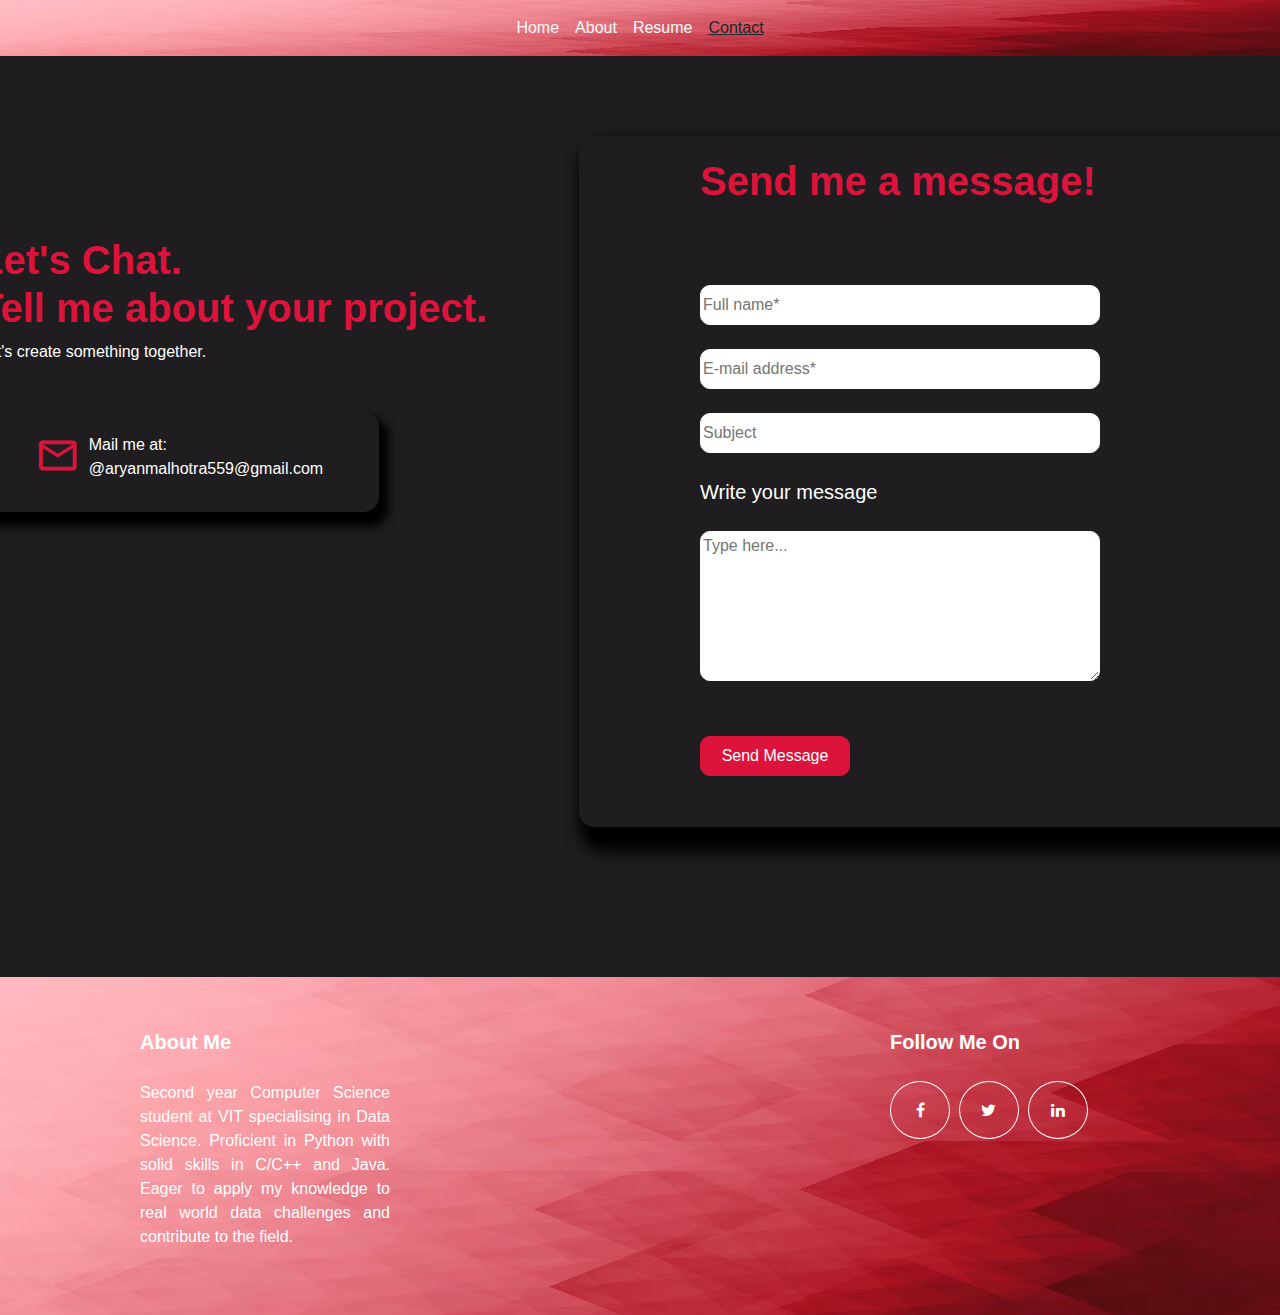
<file: contact.html>
<!DOCTYPE html>
<html>
    <head>
        <link rel="stylesheet" href="style.css" type="text/css">
        <link href="https://cdn.jsdelivr.net/npm/bootstrap@5.3.3/dist/css/bootstrap.min.css" rel="stylesheet" integrity="sha384-QWTKZyjpPEjISv5WaRU9OFeRpok6YctnYmDr5pNlyT2bRjXh0JMhjY6hW+ALEwIH" crossorigin="anonymous">
        <link rel="stylesheet" href="https://cdnjs.cloudflare.com/ajax/libs/font-awesome/4.7.0/css/font-awesome.min.css">
        <link rel="stylesheet" href="https://fonts.googleapis.com/css2?family=Material+Symbols+Outlined:opsz,wght,FILL,GRAD@20..48,100..700,0..1,-50..200" />
        <title>Aryan's Portfolio</title>
    </head>
    <body class="con">
        <nav class="navbar navbar-expand-lg fixed-top" style="background-image: url('IMG_8524\ copy.jpg');background-repeat: no-repeat;background-size: 100% 100%;">
            <div class="container-fluid">
                <button class="navbar-toggler" type="button" data-bs-toggle="collapse" data-bs-target="#navbarNavDropdown"
                    aria-controls="navbarNavDropdown" aria-expanded="false" aria-label="Toggle navigation">
                    <span class="navbar-toggler-icon"></span>
                </button>
                <div class="collapse navbar-collapse justify-content-center" id="navbarNavDropdown">
                    <ul class="navbar-nav">
                        <li class="nav-item">
                            <a class="nav-link text-light" aria-current="page" href="index.html">Home</a>
                        </li>
                        <li class="nav-item">
                            <a class="nav-link text-light" href="about.html">About</a>
                        </li>
                        <li class="nav-item">
                            <a class="nav-link text-light" href="resume.html">Resume</a>
                        </li>
                        <li class="nav-item">
                            <a class="nav-link active text-dark" style="text-decoration: underline;" href="contact.html">Contact</a>
                        </li>
                    </ul>
                </div>
            </div>
        </nav>

        <div class="conform">
            <div class="subconform1">
                <h1 style="color:crimson"><b>Let's Chat.<br>Tell me about your project.</b></h1>
                <a>Let's create something together.</a>
                <br><br><br>
                <div class="contactbox">
                    <div class="mailleft">
                        <span style="font-size: 45px;" class="material-symbols-outlined">mail</span>
                    </div>
                    <div class="mailright">
                        <a>&nbsp&nbspMail me at:<br>&nbsp&nbsp@aryanmalhotra559@gmail.com</a>
                    </div>
                </div>
            </div>
            <div class="sendmesbox">
                <div class="subconform2">
                    <h1 style="color:crimson"><b>Send me a message!</b></h1>
                    <br><br><br>
                    <form>
                        <input type="text" placeholder="Full name*" style="border-radius: 10px;border:solid 1px white;width:400px;height:40px;">
                        <br><br>
                        <input type="text" placeholder="E-mail address*" style="border-radius: 10px;border:solid 1px white;width:400px;height:40px;">
                        <br><br>
                        <input type="text" placeholder="Subject" style="border-radius: 10px;border:solid 1px white;width:400px;height:40px;">
                        <br><br>
                        <a style="font-size: 20px;">Write your message</a>
                        <br><br>
                        <textarea style="width:400px;height:150px;border-radius: 10px;border:solid 1px white;" placeholder="Type here..."></textarea>
                        <br><br><br>
                        <button type="submit" style="border-radius: 10px;border:solid 1px crimson;width:150px;height:40px;background-color: crimson;color: #fff;">Send Message</button>
                    </form>
                </div>
            </div>
        </div>

        <footer class="mainfoot">
            <div class="foot">
              <h9 style="font-size: 20px;"><b>About Me</b></h9>
              <br><br>
              <p>Second year Computer Science student at VIT specialising in Data Science. Proficient in Python with solid skills in C/C++ and Java. Eager to apply my knowledge to real world data challenges and contribute to the field.</p>
            </div>
            <div class="foot">
              <h9 style="font-size: 20px;"><b>Follow Me On</b></h9>
              <br><br>
              <a href="#" class="fa fa-facebook"></a>&nbsp&nbsp<a href="#" class="fa fa-twitter"></a>&nbsp&nbsp<a href="#" class="fa fa-linkedin"></a>
            </div>
        </footer>
    </body>
</html>
</file>
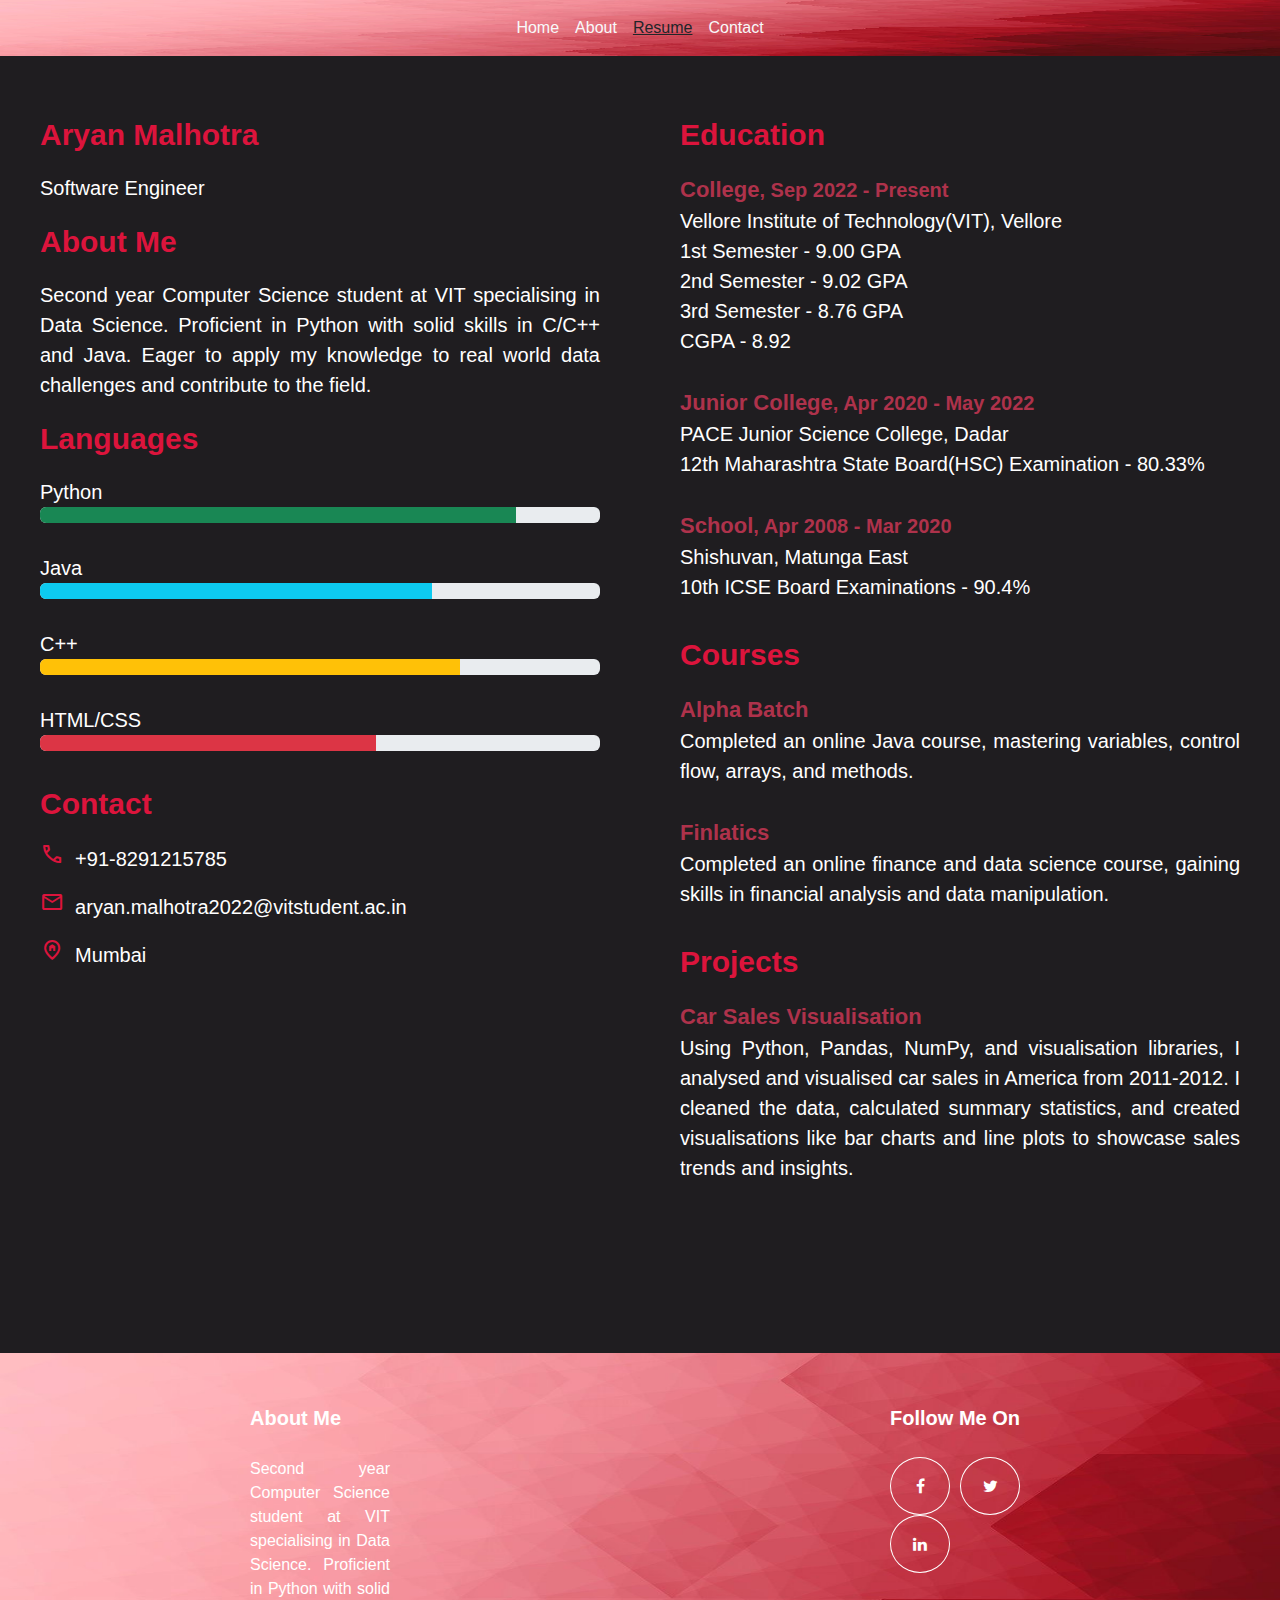
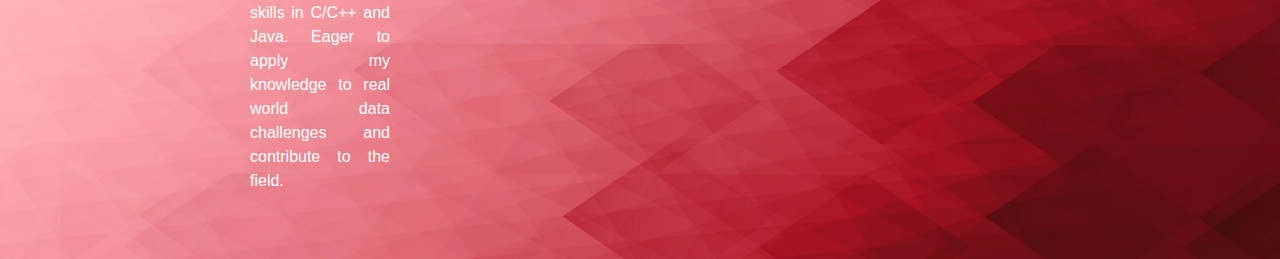
<file: resume.html>
<!DOCTYPE html>
<html>

<head>
    <link rel="stylesheet" href="style.css" type="text/css">
    <link href="https://cdn.jsdelivr.net/npm/bootstrap@5.3.3/dist/css/bootstrap.min.css" rel="stylesheet"
        integrity="sha384-QWTKZyjpPEjISv5WaRU9OFeRpok6YctnYmDr5pNlyT2bRjXh0JMhjY6hW+ALEwIH" crossorigin="anonymous">
    <link rel="stylesheet"
        href="https://fonts.googleapis.com/css2?family=Material+Symbols+Outlined:opsz,wght,FILL,GRAD@24,400,0,0" />
    <link rel="stylesheet"
        href="https://fonts.googleapis.com/css2?family=Material+Symbols+Outlined:opsz,wght,FILL,GRAD@24,400,0,0" />
    <link rel="stylesheet"
        href="https://fonts.googleapis.com/css2?family=Material+Symbols+Outlined:opsz,wght,FILL,GRAD@24,400,0,0" />
    <link rel="stylesheet" href="https://cdnjs.cloudflare.com/ajax/libs/font-awesome/4.7.0/css/font-awesome.min.css">
    <title>Aryan's Portfolio</title>
</head>

<body class="res">
    <nav class="navbar navbar-expand-lg fixed-top" style="background-image: url('IMG_8524\ copy.jpg');background-repeat: no-repeat;background-size: 100% 100%;">
        <div class="container-fluid">
            <button class="navbar-toggler" type="button" data-bs-toggle="collapse" data-bs-target="#navbarNavDropdown"
                aria-controls="navbarNavDropdown" aria-expanded="false" aria-label="Toggle navigation">
                <span class="navbar-toggler-icon"></span>
            </button>
            <div class="collapse navbar-collapse justify-content-center" id="navbarNavDropdown">
                <ul class="navbar-nav">
                    <li class="nav-item">
                        <a class="nav-link text-light" aria-current="page" href="index.html">Home</a>
                    </li>
                    <li class="nav-item">
                        <a class="nav-link text-light" href="about.html">About</a>
                    </li>
                    <li class="nav-item">
                        <a class="nav-link active text-dark" style="text-decoration: underline;" href="resume.html">Resume</a>
                    </li>
                    <li class="nav-item">
                        <a class="nav-link text-light" href="contact.html">Contact</a>
                    </li>
                </ul>
            </div>
        </div>
    </nav>
    <br><br><br>
    <div class="resblock">
        <div class="lr">
            <p class="heading">Aryan Malhotra</p>
            <p>Software Engineer</p>
            <p class="heading">About Me</p>
            <p>Second year Computer Science student at VIT specialising in Data Science. Proficient in Python with solid
                skills in C/C++ and Java. Eager to apply my knowledge to real world data challenges and contribute to the
                field.</p>
            <p class="heading">Languages</p>
            Python<div class="progress" role="progressbar" aria-label="Success example" aria-valuenow="25" aria-valuemin="0"
                aria-valuemax="100">
                <div class="progress-bar bg-success" style="width: 85%"></div>
            </div><br>
            Java<div class="progress" role="progressbar" aria-label="Info example" aria-valuenow="50" aria-valuemin="0"
                aria-valuemax="100">
                <div class="progress-bar bg-info" style="width: 70%"></div>
            </div><br>
            C++<div class="progress" role="progressbar" aria-label="Warning example" aria-valuenow="75" aria-valuemin="0"
                aria-valuemax="100">
                <div class="progress-bar bg-warning" style="width: 75%"></div>
            </div><br>
            HTML/CSS<div class="progress" role="progressbar" aria-label="Danger example" aria-valuenow="100" aria-valuemin="0"
                aria-valuemax="100">
                <div class="progress-bar bg-danger" style="width: 60%"></div>
            </div><br>
            <p class="heading">Contact</p>
            <p><i class="material-symbols-outlined">call</i>&nbsp&nbsp+91-8291215785</p>
            <p></p><i class="material-symbols-outlined">mail</i>&nbsp&nbsparyan.malhotra2022@vitstudent.ac.in</p>
            <p><i class="material-symbols-outlined">home_pin</i>&nbsp&nbspMumbai</p>
        </div>
        <div class="lr">
            <p class="heading">Education</p>
            <a style="color:rgb(174, 50, 75);font-size: 22px;"><b>College</b></a><a style="color:rgb(174, 50, 75);"><b>, Sep 2022 - Present</b></a>
            <br>
            <a>Vellore Institute of Technology(VIT), Vellore</a>
            <br>
            <a>1st Semester - 9.00 GPA</a>
            <br>
            <a>2nd Semester - 9.02 GPA</a>
            <br>
            <a>3rd Semester - 8.76 GPA</a>
            <br>
            <a>CGPA - 8.92</a>
            <br><br>
            <a style="color:rgb(174, 50, 75);font-size: 22px;"><b>Junior College</b></a><a style="color:rgb(174, 50, 75);"><b>, Apr 2020 - May 2022</b></a>
            <br>
            <a>PACE Junior Science College, Dadar</a>
            <br>
            <a>12th Maharashtra State Board(HSC) Examination - 80.33%</a>
            <br><br>
            <a style="color:rgb(174, 50, 75);font-size: 22px;"><b>School</b></a><a style="color:rgb(174, 50, 75);"><b>, Apr 2008 - Mar 2020</b></a>
            <br>
            <a>Shishuvan, Matunga East</a>
            <br>
            <a>10th ICSE Board Examinations - 90.4%</a>
            <br><br>
            <p class="heading">Courses</p>
            <a style="color:rgb(174, 50, 75);font-size: 22px;"><b>Alpha Batch</b></a>
            <br>
            <a>Completed an online Java course, mastering variables, control flow, arrays, and methods.</a>
            <br><br>
            <a style="color:rgb(174, 50, 75);font-size: 22px;"><b>Finlatics</b></a>
            <br>
            <a>Completed an online finance and data science course, gaining skills in financial analysis and data manipulation.</a>
            <br><br>
            <p class="heading">Projects</p>
            <a style="color:rgb(174, 50, 75);font-size: 22px;"><b>Car Sales Visualisation</b></a>
            <br>
            <a>Using Python, Pandas, NumPy, and visualisation libraries, I analysed and
                visualised car sales in America from 2011-2012. I cleaned the data, calculated summary statistics, and created visualisations like bar charts and line plots to showcase sales trends and insights.</a>
        </div>
    </div>

    <footer class="mainfoot">
        <div class="foot">
          <h9 style="font-size: 20px;"><b>About Me</b></h9>
          <br><br>
          <p>Second year Computer Science student at VIT specialising in Data Science. Proficient in Python with solid skills in C/C++ and Java. Eager to apply my knowledge to real world data challenges and contribute to the field.</p>
        </div>
        <div class="foot">
          <h9 style="font-size: 20px;"><b>Follow Me On</b></h9>
          <br><br>
          <a href="#" class="fa fa-facebook"></a>&nbsp&nbsp<a href="#" class="fa fa-twitter"></a>&nbsp&nbsp<a href="#" class="fa fa-linkedin"></a>
        </div>
    </footer>
</body>

</html>
</file>
<file: style.css>
.ind {
    background: linear-gradient(to bottom, #1f1d20 0%, #1f1d20 80%, #d6d6d6 80%, #d6d6d6 100%);
    margin: 0;
    padding: 0;
    height: 100vh;
    display: flex;
    justify-content: center;
    align-items: center;
    flex-direction: column;
    position: relative;
    font-family:'Lucida Sans', 'Lucida Sans Regular', 'Lucida Grande', 'Lucida Sans Unicode', Geneva, Verdana, sans-serif;
}

.nav-link {
    color: #fff;
}

.navbar-nav .nav-link.active {
    color: crimson; 
}

.hello {
    justify-content: left;
    color: crimson;
}

.name {
    color: #fff;
    font-weight: bold;
}

.content {
    font-size: 50px;
    display: flex;
    flex-direction: column;
    justify-content: center;
    margin-left: -500px;
    margin-top: -200px;
    position: relative;
    z-index: 1;
    float:left;
    width:50%;
}

.info {
    color: #fff;
}

.homeabout {
    color: #fff;
    font-size: 15px;
}

.hire-me-button {
    margin-top: 20px;
    background-color: crimson;
    color: #fff;
    border: none;
    padding: 5px 10px;
    cursor: pointer;
    border-radius: 15px;
    text-transform: uppercase;
    font-weight: bold;
    font-size: 12px;
    width: calc(50% - 20px);
    margin-right: 10px; 
}

.hire-me-button:hover {
    background-color: darkred;
}

.image-container {
    display: flex;
    justify-content: flex-end;
    align-items: flex-start;
    width: 70%;
    position: absolute;
    top: 133px;
    right: 100px;
    bottom: 0;
    z-index: 0;
}

.image-container img {
    height: calc(100vh - 300px);
    width:410px;
}

.proverb1{
    position:absolute;
    bottom:30px;
    left:250px;
    color:#1f1d20;
    font-size: 25px;
    font-family:'Lucida Sans', 'Lucida Sans Regular', 'Lucida Grande', 'Lucida Sans Unicode', Geneva, Verdana, sans-serif;
    width:350px;
}

.proverb2{
    position:absolute;
    bottom:30px;
    right:250px;
    color:#1f1d20;
    font-size: 25px;
    font-family:'Lucida Sans', 'Lucida Sans Regular', 'Lucida Grande', 'Lucida Sans Unicode', Geneva, Verdana, sans-serif;
    width:380px;
}

.button-container {
    display: flex;
    justify-content: flex-start;
    width: 50%;
    margin-top: 20px;
}


/*resume*/


.res {
    background: linear-gradient(to bottom, #1f1d20 0%, #1f1d20 100%, #fff 100%, #fff 100%);
    padding: 0;
    height: 100vh;
    display: flex;
    flex-direction: column;
    position: relative;
    font-family:'Lucida Sans', 'Lucida Sans Regular', 'Lucida Grande', 'Lucida Sans Unicode', Geneva, Verdana, sans-serif;
}

.resblock{
    display:flex;
    color: #fff;
    text-align: left;
    font-size: 20px;
    margin-bottom: 20px;
    margin-top: 40px;
    text-align: justify;
}

.lr{
    margin-left:40px;
    margin-right:40px;
    width:50%;
}

.heading {
    color: crimson;
    font-size: 30px;
    font-weight: bold;
}

.right{
    float: right;
    width: 45%;
    color: #fff;
    text-align: left;
    font-size: 20px;
    margin-bottom: 20px;
}
.material-symbols-outlined {
    font-variation-settings:
        'FILL' 0,
        'wght' 400,
        'GRAD' 0,
        'opsz' 24;
    color: crimson;
}
.mainfoot{
    display:flex;
    justify-content: left;
    margin-top:150px;
    background-image: url('IMG_8524\ copy.jpg');
    background-repeat: no-repeat;
    background-size: 100% 100%;
    color:white;
}
.foot{
    width:250px;
    justify-content: center;
    margin-left:250px;
    margin-right:250px;
    margin-bottom: 50px;
    text-align: justify;
    margin-top:50px;
}
.fa {
    padding: 20px;
    font-size: 10px;
    width: 60px;
    text-align: center;
    text-decoration: none;
    border-radius: 50%;
}
.fa:hover {
    opacity: 0.5;
}
.fa-facebook {
    border:solid 1px white;
    /*background: #3B5998;*/
    color: white;
}
.fa-twitter {
    border:solid 1px white;
    /*background: #55ACEE;*/
    color: white;
}
.fa-linkedin{
    border:solid 1px white;
    /*background-color: #0072b1;*/
    color: white;
}


/*Contact*/


.con {
    background: linear-gradient(to bottom, #1f1d20 0%, #1f1d20 100%, #fff 100%, #fff 100%);
    color:#fff;
    margin: 0;
    padding: 0;
    height: 100vh;
    display: flex;
    justify-content: center;
    align-items: center;
    flex-direction: column;
    position: relative;
    font-family:'Lucida Sans', 'Lucida Sans Regular', 'Lucida Grande', 'Lucida Sans Unicode', Geneva, Verdana, sans-serif;
}

.conform{
    display:flex;
    margin-top:50px;
}

.subconform1{
    margin-top: 600px;
    width: 600px;
    justify-content: left;
    margin-left:150px;
}
.subconform2{
    margin-top: 20px;
    width: 600px;
    justify-content: left;
    margin-left:120px;
    margin-bottom:50px;
}
.contactbox{
    color:white;
    background-color: #1f1d20;
    border:solid 1px #1f1d20;
    box-shadow: 5px 10px 10px 5px black;
    border-radius: 15px;
    height:100px;
    justify-content: center;
    display:flex;
    width:400px;
    padding-top:20px;
}

.sendmesbox{
    color:white;
    background-color: #1f1d20;
    border:solid 1px #1f1d20;
    box-shadow: 10px 15px 15px 10px black;
    border-radius: 15px;
    margin-top:500px;
    margin-right: 150px;
}

.material-symbols-outlined {
  font-variation-settings:
  'FILL' 0,
  'wght' 400,
  'GRAD' 0,
  'opsz' 24
}




/*about*/


.ab {
    background: linear-gradient(to bottom, #1f1d20 0%, #1f1d20 100%, #fff 100%, #fff 100%);
    margin: 0;
    padding: 0;
    height: 100vh;
    display: flex;
    justify-content: center;
    flex-direction: column;
    position: relative;
    font-family:'Lucida Sans', 'Lucida Sans Regular', 'Lucida Grande', 'Lucida Sans Unicode', Geneva, Verdana, sans-serif;
}

.aboutme{
    color:white;
    margin-left: 80px;
    margin-right: 80px;
    margin-top:600px;
}

.subme{
    display:flex;
}

.subme1{
    width:450px;
}

.subme2{
    width:700px;
    margin-left:100px;
    font-size:19px;
}
</file>
